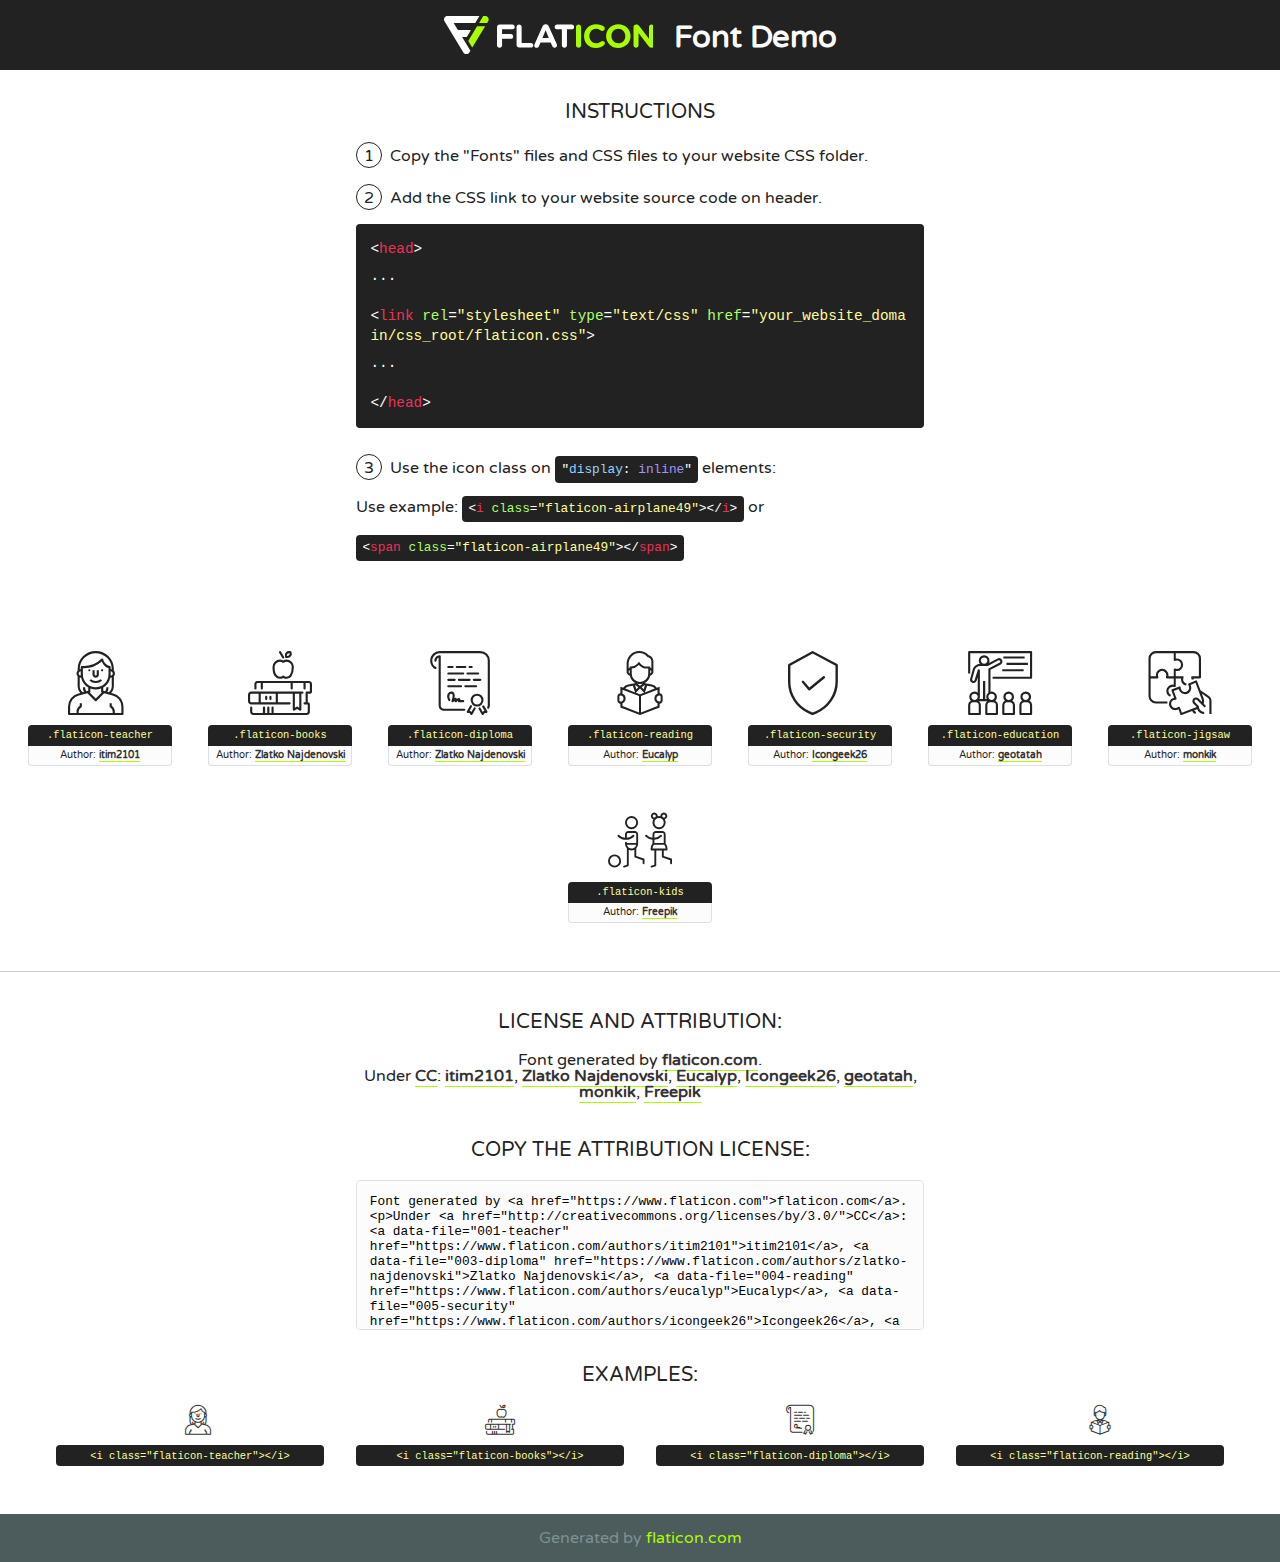
<file: fonts/flaticon/font/flaticon.html>
<!DOCTYPE html>
<!--
  Flaticon icon font: Flaticon
  Creation date: 26/01/2019 10:34
-->
<html>
<!DOCTYPE html>
<html>

<head>
    <title>Flaticon WebFont</title>
    <link href="http://fonts.googleapis.com/css?family=Varela+Round" rel="stylesheet" type="text/css" />
    <link rel="stylesheet" type="text/css" href="flaticon.css">
    <meta charset="UTF-8">
    <style>
    html, body, div, span, applet, object, iframe,
    h1, h2, h3, h4, h5, h6, p, blockquote, pre,
    a, abbr, acronym, address, big, cite, code,
    del, dfn, em, img, ins, kbd, q, s, samp,
    small, strike, strong, sub, sup, tt, var,
    b, u, i, center,
    dl, dt, dd, ol, ul, li,
    fieldset, form, label, legend,
    table, caption, tbody, tfoot, thead, tr, th, td,
    article, aside, canvas, details, embed, 
    figure, figcaption, footer, header, hgroup, 
    menu, nav, output, ruby, section, summary,
    time, mark, audio, video {
        margin: 0;
        padding: 0;
        border: 0;
        font-size: 100%;
        font: inherit;
        vertical-align: baseline;
    }
    /* HTML5 display-role reset for older browsers */
    article, aside, details, figcaption, figure, 
    footer, header, hgroup, menu, nav, section {
        display: block;
    }
    body {
        line-height: 1;
    }
    ol, ul {
        list-style: none;
    }
    blockquote, q {
        quotes: none;
    }
    blockquote:before, blockquote:after,
    q:before, q:after {
        content: '';
        content: none;
    }
    table {
        border-collapse: collapse;
        border-spacing: 0;
    }
    body {
        font-family: 'Varela Round', Helvetica, Arial, sans-serif;
        font-size: 16px;
        color: #222;
    }
    a {
        color: #333;
        border-bottom: 1px solid #a9fd00;
        font-weight: bold;
        text-decoration: none;
    }
    * {
        -moz-box-sizing: border-box;
        -webkit-box-sizing: border-box;
        box-sizing: border-box;
        margin: 0;
        padding: 0;
    }
    [class^="flaticon-"]:before, [class*=" flaticon-"]:before, [class^="flaticon-"]:after, [class*=" flaticon-"]:after {
        font-family: Flaticon;
        font-size: 30px;
        font-style: normal;
        margin-left: 20px;
        color: #333;
    }
    .wrapper {
        max-width: 600px;
        margin: auto;
        padding: 0 1em;
    }
    .title {
        font-size: 1.25em;
        text-align: center;
        margin-bottom: 1em;
        text-transform: uppercase;
    }
    header {
        text-align: center;
        background-color: #222;
        color: #fff;
        padding: 1em;
    }
    header .logo {
        width: 210px;
        height: 38px;
        display: inline-block;
        vertical-align: middle;
        margin-right: 1em;
        border: none;
    }
    header strong {
        font-size: 1.95em;
        font-weight: bold;
        vertical-align: middle;
        margin-top: 5px;
        display: inline-block;
    }
    .demo {
        margin: 2em auto;
        line-height: 1.25em;
    }
    .demo ul li {
        margin-bottom: 1em;
    }
    .demo ul li .num {
        color: #222;
        border-radius: 20px;
        display: inline-block;
        width: 26px;
        padding: 3px;
        height: 26px;
        text-align: center;
        margin-right: 0.5em;
        border: 1px solid #222;
    }
    .demo ul li code {
        background-color: #222;
        border-radius: 4px;
        padding: 0.25em 0.5em;
        display: inline-block;
        color: #fff;
        font-family: Consolas,Monaco,Lucida Console,Liberation Mono,DejaVu Sans Mono,Bitstream Vera Sans Mono,Courier New, monospace;
        font-weight: lighter;
        margin-top: 1em;
        font-size: 0.8em;
        word-break: break-all;
    }
    .demo ul li code.big {
        padding: 1em;
        font-size: 0.9em;
    }
    .demo ul li code .red {
        color: #EF3159;
    }
    .demo ul li code .green {
        color: #ACFF65;
    }
    .demo ul li code .yellow {
        color: #FFFF99;
    }
    .demo ul li code .blue {
        color: #99D3FF;
    }
    .demo ul li code .purple {
        color: #A295FF;
    }
    .demo ul li code .dots {
        margin-top: 0.5em;
        display: block;
    }
    #glyphs {
        border-bottom: 1px solid #ccc;
        padding: 2em 0;
        text-align: center;
    }
    .glyph {
        display: inline-block;
        width: 9em;
        margin: 1em;
        text-align: center;
        vertical-align: top;
        background: #FFF;
    }
    .glyph .glyph-icon {
        padding: 10px;
        display: block;
        font-family:"Flaticon";
        font-size: 64px;
        line-height: 1;
    }
    .glyph .glyph-icon:before {
        font-size: 64px;
        color: #222;
        margin-left: 0;
    }
    .class-name {
        font-size: 0.65em;
        background-color: #222;
        color: #fff;
        border-radius: 4px 4px 0 0;
        padding: 0.5em;
        color: #FFFF99;
        font-family: Consolas,Monaco,Lucida Console,Liberation Mono,DejaVu Sans Mono,Bitstream Vera Sans Mono,Courier New, monospace;
    }
    .author-name {
        font-size: 0.6em;
        background-color: #fcfcfd;
        border: 1px solid #DEDEE4;
        border-top: 0;
        border-radius: 0 0 4px 4px;
        padding: 0.5em;
    }
    .class-name:last-child {
        font-size: 10px;
        color:#888;
    }
    .class-name:last-child a {
        font-size: 10px;
        color:#555;
    }
    .class-name:last-child a:hover {
        color:#a9fd00;
    }
    .glyph > input {
        display: block;
        width: 100px;
        margin: 5px auto;
        text-align: center;
        font-size: 12px;
        cursor: text;
    }
    .glyph > input.icon-input {
        font-family:"Flaticon";
        font-size: 16px;
        margin-bottom: 10px;
    }
    .attribution .title {
        margin-top: 2em;
    }
    .attribution textarea {
        background-color: #fcfcfd;
        padding: 1em;
        border: none;
        box-shadow: none;
        border: 1px solid #DEDEE4;
        border-radius: 4px;
        resize: none;
        width: 100%;
        height: 150px;
        font-size: 0.8em;
        font-family: Consolas,Monaco,Lucida Console,Liberation Mono,DejaVu Sans Mono,Bitstream Vera Sans Mono,Courier New, monospace;
        -webkit-appearance: none;
    }
    .iconsuse {
        margin: 2em auto;
        text-align: center;
        max-width: 1200px;
    }
    .iconsuse:after {
        content: '';
        display: table;
        clear: both;
    }
    .iconsuse .image {
        float: left;
        width: 25%;
        padding: 0 1em;
    }
    .iconsuse .image p {
        margin-bottom: 1em;
    }
    .iconsuse .image span {
        display: block;
        font-size: 0.65em;
        background-color: #222;
        color: #fff;
        border-radius: 4px;
        padding: 0.5em;
        color: #FFFF99;
        margin-top: 1em;
        font-family: Consolas,Monaco,Lucida Console,Liberation Mono,DejaVu Sans Mono,Bitstream Vera Sans Mono,Courier New, monospace;
    }
    #footer {
        text-align: center;
        background-color: #4C5B5C;
        color: #7c9192;
        padding: 1em;
    }
    #footer a {
        border: none;
        color: #a9fd00;
        font-weight: normal;
    }
    @media (max-width: 960px) {
        .iconsuse .image {
            width: 50%;
        }
    }
    @media (max-width: 560px) {
        .iconsuse .image {
            width: 100%;
        }
    }
    </style>
</head>

<body class="characters-off">

    <header>
        <a href="https://www.flaticon.com" target="_blank" class="logo">
            <svg version="1.1" xmlns="http://www.w3.org/2000/svg" xmlns:xlink="http://www.w3.org/1999/xlink" xmlns:a="http://ns.adobe.com/AdobeSVGViewerExtensions/3.0/" viewBox="0 0 560.875 102.036" enable-background="new 0 0 560.875 102.036" xml:space="preserve">
                <defs>
                </defs>
                <g>
                    <g class="letters">
                        <path fill="#ffffff" d="M141.596,29.675c0-3.777,2.985-6.767,6.764-6.767h34.438c3.426,0,6.15,2.728,6.15,6.15
                        c0,3.43-2.724,6.149-6.15,6.149h-27.674v13.091h23.719c3.429,0,6.151,2.724,6.151,6.15c0,3.43-2.723,6.149-6.151,6.149h-23.719
                        v17.574c0,3.773-2.986,6.761-6.764,6.761c-3.779,0-6.764-2.989-6.764-6.761V29.675z"></path>
                        <path fill="#ffffff" d="M193.844,29.149c0-3.781,2.985-6.767,6.764-6.767c3.776,0,6.763,2.985,6.763,6.767v42.957h25.039
                        c3.426,0,6.149,2.726,6.149,6.153c0,3.425-2.723,6.15-6.149,6.15h-31.802c-3.779,0-6.764-2.986-6.764-6.768V29.149z"></path>
                        <path fill="#ffffff" d="M241.891,75.71l21.438-48.407c1.492-3.341,4.215-5.357,7.906-5.357h0.792
                        c3.686,0,6.323,2.017,7.815,5.357l21.439,48.407c0.436,0.967,0.701,1.845,0.701,2.723c0,3.602-2.809,6.501-6.414,6.501
                        c-3.161,0-5.269-1.845-6.499-4.655l-4.132-9.661h-27.059l-4.301,10.102c-1.144,2.631-3.426,4.214-6.237,4.214
                        c-3.517,0-6.24-2.81-6.24-6.325C241.1,77.64,241.451,76.677,241.891,75.71z M279.932,58.666l-8.521-20.297l-8.526,20.297H279.932
                        z"></path>
                        <path fill="#ffffff" d="M314.864,35.387H301.86c-3.429,0-6.239-2.813-6.239-6.238c0-3.429,2.811-6.24,6.239-6.24h39.533
                        c3.426,0,6.237,2.811,6.237,6.24c0,3.425-2.811,6.238-6.237,6.238h-13.001v42.785c0,3.773-2.99,6.761-6.764,6.761
                        c-3.779,0-6.764-2.989-6.764-6.761V35.387z"></path>
                        <path fill="#A9FD00" d="M352.615,29.149c0-3.781,2.985-6.767,6.767-6.767c3.774,0,6.761,2.985,6.761,6.767v49.024
                        c0,3.773-2.987,6.761-6.761,6.761c-3.781,0-6.767-2.989-6.767-6.761V29.149z"></path>
                        <path fill="#A9FD00" d="M374.132,53.836v-0.179c0-17.481,13.178-31.801,32.065-31.801c9.22,0,15.459,2.458,20.557,6.238
                        c1.402,1.054,2.637,2.985,2.637,5.357c0,3.692-2.985,6.59-6.681,6.59c-1.845,0-3.071-0.702-4.044-1.319
                        c-3.776-2.813-7.729-4.393-12.562-4.393c-10.364,0-17.831,8.611-17.831,19.154v0.173c0,10.542,7.291,19.329,17.831,19.329
                        c5.715,0,9.492-1.756,13.359-4.834c1.049-0.874,2.458-1.491,4.039-1.491c3.429,0,6.325,2.813,6.325,6.236
                        c0,2.106-1.056,3.78-2.282,4.834c-5.539,4.834-12.036,7.733-21.878,7.733C387.572,85.464,374.132,71.493,374.132,53.836z"></path>
                        <path fill="#A9FD00" d="M433.009,53.836v-0.179c0-17.481,13.79-31.801,32.766-31.801c18.981,0,32.592,14.143,32.592,31.628v0.173
                        c0,17.483-13.785,31.807-32.769,31.807C446.625,85.464,433.009,71.32,433.009,53.836z M484.224,53.836v-0.179
                        c0-10.539-7.725-19.326-18.626-19.326c-10.893,0-18.449,8.611-18.449,19.154v0.173c0,10.542,7.73,19.329,18.626,19.329
                        C476.676,72.986,484.224,64.378,484.224,53.836z"></path>
                        <path fill="#A9FD00" d="M506.233,29.321c0-3.774,2.99-6.763,6.767-6.763h1.401c3.252,0,5.183,1.583,7.029,3.953l26.093,34.265
                        V29.059c0-3.692,2.99-6.677,6.681-6.677c3.683,0,6.671,2.985,6.671,6.677v48.934c0,3.78-2.987,6.765-6.764,6.765h-0.436
                        c-3.257,0-5.188-1.581-7.034-3.953l-27.056-35.492v32.944c0,3.687-2.985,6.676-6.678,6.676c-3.683,0-6.673-2.989-6.673-6.676
                        V29.321z"></path>
                    </g>
                    <g class="insignia">
                        <path fill="#ffffff" d="M48.372,56.137h12.517l11.156-18.537H37.186L25.688,18.539h57.825L94.668,0H9.271
                        C5.925,0,2.842,1.801,1.198,4.716c-1.644,2.907-1.593,6.482,0.134,9.343l50.38,83.501c1.678,2.781,4.689,4.476,7.938,4.476
                        c3.246,0,6.257-1.695,7.935-4.476l2.898-4.804L48.372,56.137z"></path>
                        <g class="i">
                            <path fill="#A9FD00" d="M93.575,18.539h0.031v0.004l21.652,0.004l2.705-4.488c1.727-2.861,1.778-6.436,0.133-9.343
                            C116.454,1.801,113.371,0,110.026,0h-5.294L93.575,18.539z"></path>
                            <polygon fill="#A9FD00" points="88.291,27.356 64.725,66.486 75.519,84.404 109.942,27.356"></polygon>
                        </g>
                    </g>
                </g>
            </svg>
        </a>
        <strong>Font Demo</strong>
    </header>


    <section class="demo wrapper">

        <p class="title">Instructions</p>

        <ul>
            <li>
                <span class="num">1</span>Copy the "Fonts" files and CSS files to your website CSS folder.
            </li>
            <li>
                <span class="num">2</span>Add the CSS link to your website source code on header.
                <code class="big">
                    &lt;<span class="red">head</span>&gt;
                    <br/><span class="dots">...</span>
                    <br/>&lt;<span class="red">link</span> <span class="green">rel</span>=<span class="yellow">"stylesheet"</span> <span class="green">type</span>=<span class="yellow">"text/css"</span> <span class="green">href</span>=<span class="yellow">"your_website_domain/css_root/flaticon.css"</span>&gt;
                    <br/><span class="dots">...</span>
                    <br/>&lt;/<span class="red">head</span>&gt;
                </code>
            </li>

            <li>
                <p>
                    <span class="num">3</span>Use the icon class on <code>"<span class="blue">display</span>:<span class="purple"> inline</span>"</code> elements:
                    <br />
                    Use example: <code>&lt;<span class="red">i</span> <span class="green">class</span>=<span class="yellow">&quot;flaticon-airplane49&quot;</span>&gt;&lt;/<span class="red">i</span>&gt;</code> or <code>&lt;<span class="red">span</span> <span class="green">class</span>=<span class="yellow">&quot;flaticon-airplane49&quot;</span>&gt;&lt;/<span class="red">span</span>&gt;</code>
            </li>
        </ul>

    </section>




   <section id="glyphs">          
    
      
        <div class="glyph"><div class="glyph-icon flaticon-teacher"></div>
            <div class="class-name">.flaticon-teacher</div>
            <div class="author-name">Author: <a data-file="001-teacher" href="https://www.flaticon.com/authors/itim2101">itim2101</a> </div> 
        </div>        
        
        <div class="glyph"><div class="glyph-icon flaticon-books"></div>
            <div class="class-name">.flaticon-books</div>
            <div class="author-name">Author: <a data-file="002-books" href="https://www.flaticon.com/authors/zlatko-najdenovski">Zlatko Najdenovski</a> </div> 
        </div>        
        
        <div class="glyph"><div class="glyph-icon flaticon-diploma"></div>
            <div class="class-name">.flaticon-diploma</div>
            <div class="author-name">Author: <a data-file="003-diploma" href="https://www.flaticon.com/authors/zlatko-najdenovski">Zlatko Najdenovski</a> </div> 
        </div>        
        
        <div class="glyph"><div class="glyph-icon flaticon-reading"></div>
            <div class="class-name">.flaticon-reading</div>
            <div class="author-name">Author: <a data-file="004-reading" href="https://www.flaticon.com/authors/eucalyp">Eucalyp</a> </div> 
        </div>        
        
        <div class="glyph"><div class="glyph-icon flaticon-security"></div>
            <div class="class-name">.flaticon-security</div>
            <div class="author-name">Author: <a data-file="005-security" href="https://www.flaticon.com/authors/icongeek26">Icongeek26</a> </div> 
        </div>        
        
        <div class="glyph"><div class="glyph-icon flaticon-education"></div>
            <div class="class-name">.flaticon-education</div>
            <div class="author-name">Author: <a data-file="006-education" href="https://www.flaticon.com/authors/geotatah">geotatah</a> </div> 
        </div>        
        
        <div class="glyph"><div class="glyph-icon flaticon-jigsaw"></div>
            <div class="class-name">.flaticon-jigsaw</div>
            <div class="author-name">Author: <a data-file="007-jigsaw" href="https://www.flaticon.com/authors/monkik">monkik</a> </div> 
        </div>        
        
        <div class="glyph"><div class="glyph-icon flaticon-kids"></div>
            <div class="class-name">.flaticon-kids</div>
            <div class="author-name">Author: <a data-file="008-kids" href="http://www.freepik.com">Freepik</a> </div> 
        </div>        
        

    </section>



    <section class="attribution wrapper"   style="text-align:center;">

      <div class="title">License and attribution:</div><div class="attrDiv">Font generated by <a href="https://www.flaticon.com">flaticon.com</a>. <div><p>Under <a href="http://creativecommons.org/licenses/by/3.0/">CC</a>: <a data-file="001-teacher" href="https://www.flaticon.com/authors/itim2101">itim2101</a>, <a data-file="003-diploma" href="https://www.flaticon.com/authors/zlatko-najdenovski">Zlatko Najdenovski</a>, <a data-file="004-reading" href="https://www.flaticon.com/authors/eucalyp">Eucalyp</a>, <a data-file="005-security" href="https://www.flaticon.com/authors/icongeek26">Icongeek26</a>, <a data-file="006-education" href="https://www.flaticon.com/authors/geotatah">geotatah</a>, <a data-file="007-jigsaw" href="https://www.flaticon.com/authors/monkik">monkik</a>, <a data-file="008-kids" href="http://www.freepik.com">Freepik</a></p>  </div>
      </div>
      <div class="title">Copy the Attribution License:</div>

    <textarea onclick="this.focus();this.select();">Font generated by &lt;a href=&quot;https://www.flaticon.com&quot;&gt;flaticon.com&lt;/a&gt;. <p>Under <a href="http://creativecommons.org/licenses/by/3.0/">CC</a>: <a data-file="001-teacher" href="https://www.flaticon.com/authors/itim2101">itim2101</a>, <a data-file="003-diploma" href="https://www.flaticon.com/authors/zlatko-najdenovski">Zlatko Najdenovski</a>, <a data-file="004-reading" href="https://www.flaticon.com/authors/eucalyp">Eucalyp</a>, <a data-file="005-security" href="https://www.flaticon.com/authors/icongeek26">Icongeek26</a>, <a data-file="006-education" href="https://www.flaticon.com/authors/geotatah">geotatah</a>, <a data-file="007-jigsaw" href="https://www.flaticon.com/authors/monkik">monkik</a>, <a data-file="008-kids" href="http://www.freepik.com">Freepik</a></p>  
     </textarea>

    </section>

    <section class="iconsuse">

          <div class="title">Examples:</div>            
             
            <div class="image">
                <p>
                    <i class="glyph-icon flaticon-teacher"></i> 
                    <span>&lt;i class=&quot;flaticon-teacher&quot;&gt;&lt;/i&gt;</span>
                </p>
            </div>
            
            <div class="image">
                <p>
                    <i class="glyph-icon flaticon-books"></i> 
                    <span>&lt;i class=&quot;flaticon-books&quot;&gt;&lt;/i&gt;</span>
                </p>
            </div>
            
            <div class="image">
                <p>
                    <i class="glyph-icon flaticon-diploma"></i> 
                    <span>&lt;i class=&quot;flaticon-diploma&quot;&gt;&lt;/i&gt;</span>
                </p>
            </div>
            
            <div class="image">
                <p>
                    <i class="glyph-icon flaticon-reading"></i> 
                    <span>&lt;i class=&quot;flaticon-reading&quot;&gt;&lt;/i&gt;</span>
                </p>
            </div>
                       
        </div>
                            
    </section>

<div id="footer">
    <div>Generated by <a href="https://www.flaticon.com">flaticon.com</a>
    </div>
</div>



</body>
</html>
</file>
<file: fonts/flaticon/font/flaticon.css>
/*
  	Flaticon icon font: Flaticon
  	Creation date: 26/01/2019 10:34
  	*/

@font-face {
  font-family: "Flaticon";
  src: url("./Flaticon.eot");
  src: url("./Flaticon.eot?#iefix") format("embedded-opentype"),
       url("./Flaticon.woff2") format("woff2"),
       url("./Flaticon.woff") format("woff"),
       url("./Flaticon.ttf") format("truetype"),
       url("./Flaticon.svg#Flaticon") format("svg");
  font-weight: normal;
  font-style: normal;
}

@media screen and (-webkit-min-device-pixel-ratio:0) {
  @font-face {
    font-family: "Flaticon";
    src: url("./Flaticon.svg#Flaticon") format("svg");
  }
}

[class^="flaticon-"]:before, [class*=" flaticon-"]:before,
[class^="flaticon-"]:after, [class*=" flaticon-"]:after {   
  font-family: Flaticon;
        font-size: 20px;
font-style: normal;
margin-left: 20px;
}

.flaticon-teacher:before { content: "\f100"; }
.flaticon-books:before { content: "\f101"; }
.flaticon-diploma:before { content: "\f102"; }
.flaticon-reading:before { content: "\f103"; }
.flaticon-security:before { content: "\f104"; }
.flaticon-education:before { content: "\f105"; }
.flaticon-jigsaw:before { content: "\f106"; }
.flaticon-kids:before { content: "\f107"; }
</file>
